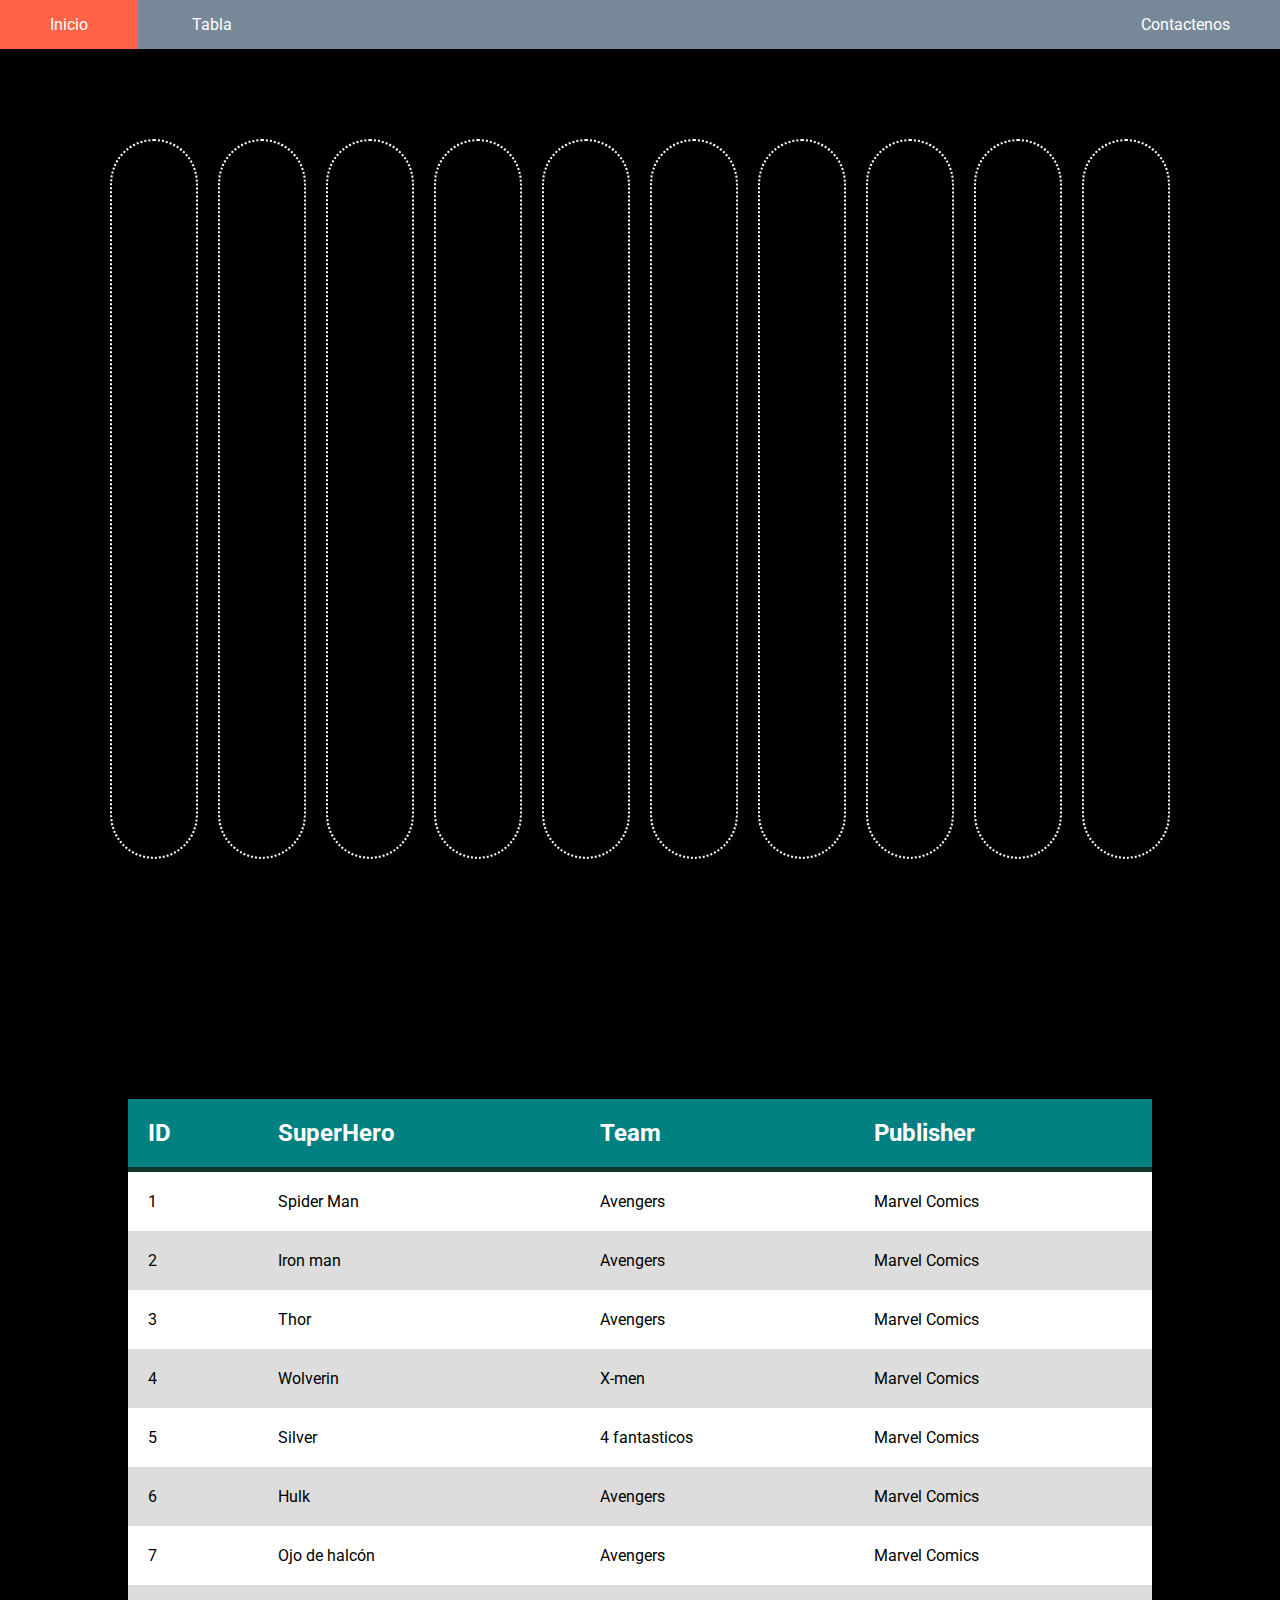
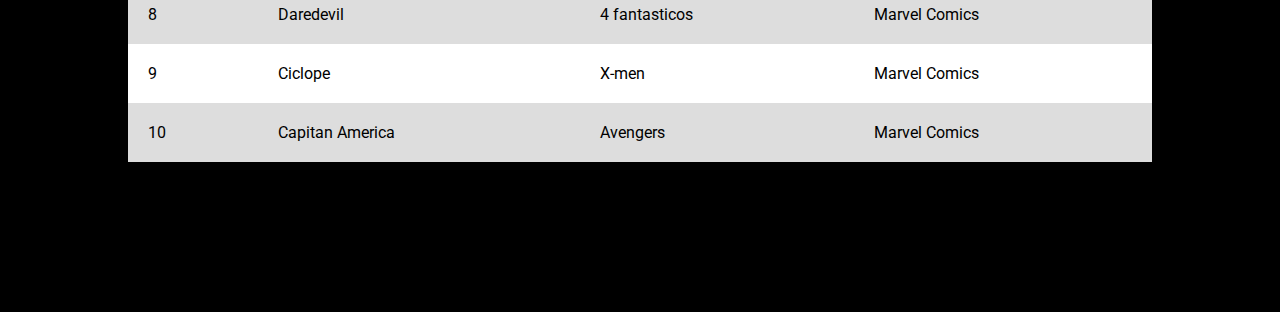
<file: index.html>
<!DOCTYPE html>
<html lang="es">

<head>
    <meta charset="UTF-8">
    <meta http-equiv="X-UA-Compatible" content="IE=edge">
    <meta name="viewport" content="width=device-width, initial-scale=1.0">
    <link rel="stylesheet" href="style.css">
    <link rel="stylesheet" href="styleTable.css">
    <title>Cards</title>
</head>

<body>
    <header>
        <nav>
            <ul class="menu">
                <li class="lista"><a href="index.html">Inicio</a></li>
                <li class="lista"><a href="#table-card">Tabla</a></li>
                <li class="lista lista-r"><a href="formulario.html">Contactenos</a></li>
            </ul>
        </nav>
    </header>
    <main>
        <div class="container">
            <div class="container-grid">
                <div class="panel"
                    style="background-image: url('https://raw.githubusercontent.com/jennymontoya1001/heroes/main/marvel-spider.jpg');">
                    <h3>Spider Man</h3>
                </div>
                <div class="panel"
                    style="background-image: url('https://raw.githubusercontent.com/jennymontoya1001/heroes/main/marvel-iron.jpg');">
                    <h3>Iron man</h3>
                </div>
                <div class="panel"
                    style="background-image: url('https://raw.githubusercontent.com/jennymontoya1001/heroes/main/marvel-thor.jpg');">
                    <h3>Thor</h3>
                </div>
                <div class="panel"
                    style="background-image: url('https://raw.githubusercontent.com/jennymontoya1001/heroes/main/marvel-wolverine.jpg');">
                    <h3>Wolverin</h3>
                </div>
                <div class="panel"
                    style="background-image: url('https://raw.githubusercontent.com/jennymontoya1001/heroes/main/marvel-silver.jpg');">
                    <h3>Silver</h3>
                </div>
                <div class="panel"
                    style="background-image: url('https://raw.githubusercontent.com/jennymontoya1001/heroes/main/marvel-hulk.jpg');">
                    <h3>Hulk</h3>
                </div>
                <div class="panel"
                    style="background-image: url('https://raw.githubusercontent.com/jennymontoya1001/heroes/main/marvel-hawkeye.jpg');">
                    <h3>Ojo de halcón</h3>
                </div>
                <div class="panel"
                    style="background-image: url('https://raw.githubusercontent.com/jennymontoya1001/heroes/main/marvel-daredevil.jpg');">
                    <h3>Daredevil</h3>
                </div>
                <div class="panel"
                    style="background-image: url('https://raw.githubusercontent.com/jennymontoya1001/heroes/main/marvel-cyclops.jpg');">
                    <h3>Ciclope</h3>
                </div>
                <div class="panel"
                    style="background-image: url('https://raw.githubusercontent.com/jennymontoya1001/heroes/main/marvel-captain.jpg');">
                    <h3>Capitan America</h3>
                </div>
            </div>
        </div>
        <div id="divTable" class="container-table"> </div>
    </main>
    <script type="text/javascript" src="script.js"></script>
</body>

</html>
</file>
<file: style.css>
/* body */

@import url('https://fonts.googleapis.com/css2?family=Roboto:wght@300&display=swap');
* {
    box-sizing: border-box;
    margin: 0;
}

body {
    font-family: 'Roboto', sans-serif;
    background-color: black;
}

/* Css navbar */

nav {
    background-color: lightslategray;
    width: 100%;
}

.menu {
    list-style: none;
    margin: 0;
    padding: 0;
    width: 100%;
}

.menu .lista {
    display: inline-block
}

.lista-r {
    float: right;
}

.lista a {
    text-decoration: none;
    color: white;
    display: block;
    padding: 15px 50px;
}

.lista a:hover {
    background-color: tomato;
}

/* Css cards */

.container {
    display: flex;
    flex-wrap: wrap;
    align-items: center;
    justify-content: center;
    height: 100vh;
    overflow: hidden;
    margin: 0;
}

.container-grid {
    display: flex;
    width: 120vh;
}

.panel {
    background-size: auto 100%;
    background-position: center;
    background-repeat: no-repeat;
    height: 80vh;
    border-radius: 50px;
    color: black;
    cursor: pointer;
    flex: 0.5px;
    margin: 10px;
    position: relative;
    transition: flex 0.7s ease-in;
    border: 2px dotted white;
    animation: moveTop 1s ease-in;
}

@keyframes moveTop {
    0% {
        opacity: 0;
        transform: translateY(100%);
    }
    100% {
        opacity: 1;
        transform: translate(0);
    }
}

.panel h3 {
    font-size: 24px;
    position: absolute;
    bottom: 20px;
    left: 20px;
    margin: 0;
    opacity: 0;
    background-color: white;
    border-radius: 20%;
    border: 2px solid blueviolet;
    padding: 5px;
}

.panel.active {
    flex: 10;
    border: 2px solid white;
}

.panel.active h3 {
    opacity: 1;
    transition: ocapacy 0.3 ease-in 0.4;
}

@media screen and (max-width:480px) {
    .container {
        width: 100vw;
    }
    .panel:nth-of-type(10), .panel:nth-of-type(9) {
        display: none;
    }
    .panel h3 {
        font-size: 18px;
    }
}
</file>
<file: styleTable.css>
.container-table {
    margin: 150px auto;
    width: 80vw;
}

table {
    background-color: white;
    text-align: left;
    width: 100%;
    border-collapse: collapse;
    animation: moveRight 5s ease-in;
}

@keyframes moveRight {
    0% {
        opacity: 0;
        transform: translateX(100%);
    }
    100% {
        opacity: 1;
        transform: translate(0);
    }
}

td, th {
    padding: 20px;
}

thead {
    background-color: teal;
    border-bottom: 5px solid #0f362D;
    color: white;
    font-size: 24px;
}

tr:nth-child(even) {
    background-color: #ddd;
}

tr:hover td {
    background-color: rgb(0, 128, 128, 0.479);
    color: white;
}
</file>
